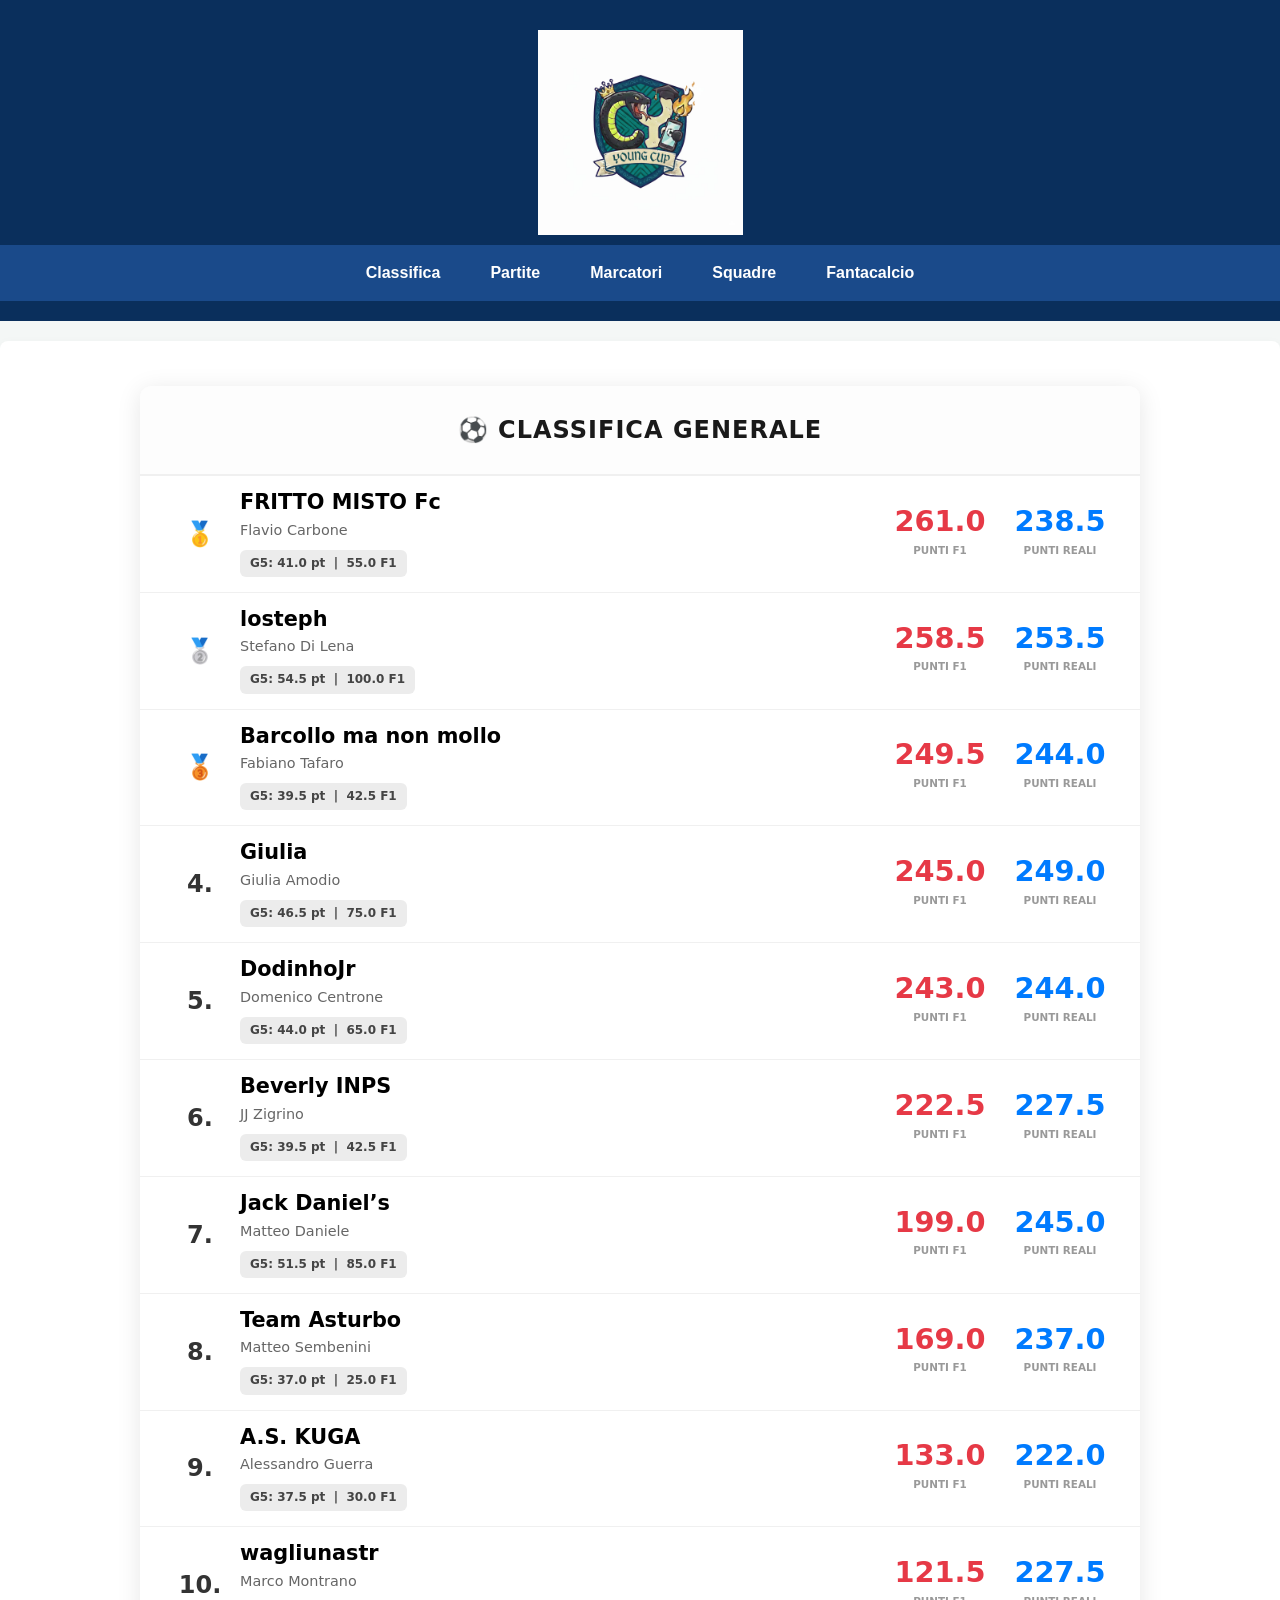
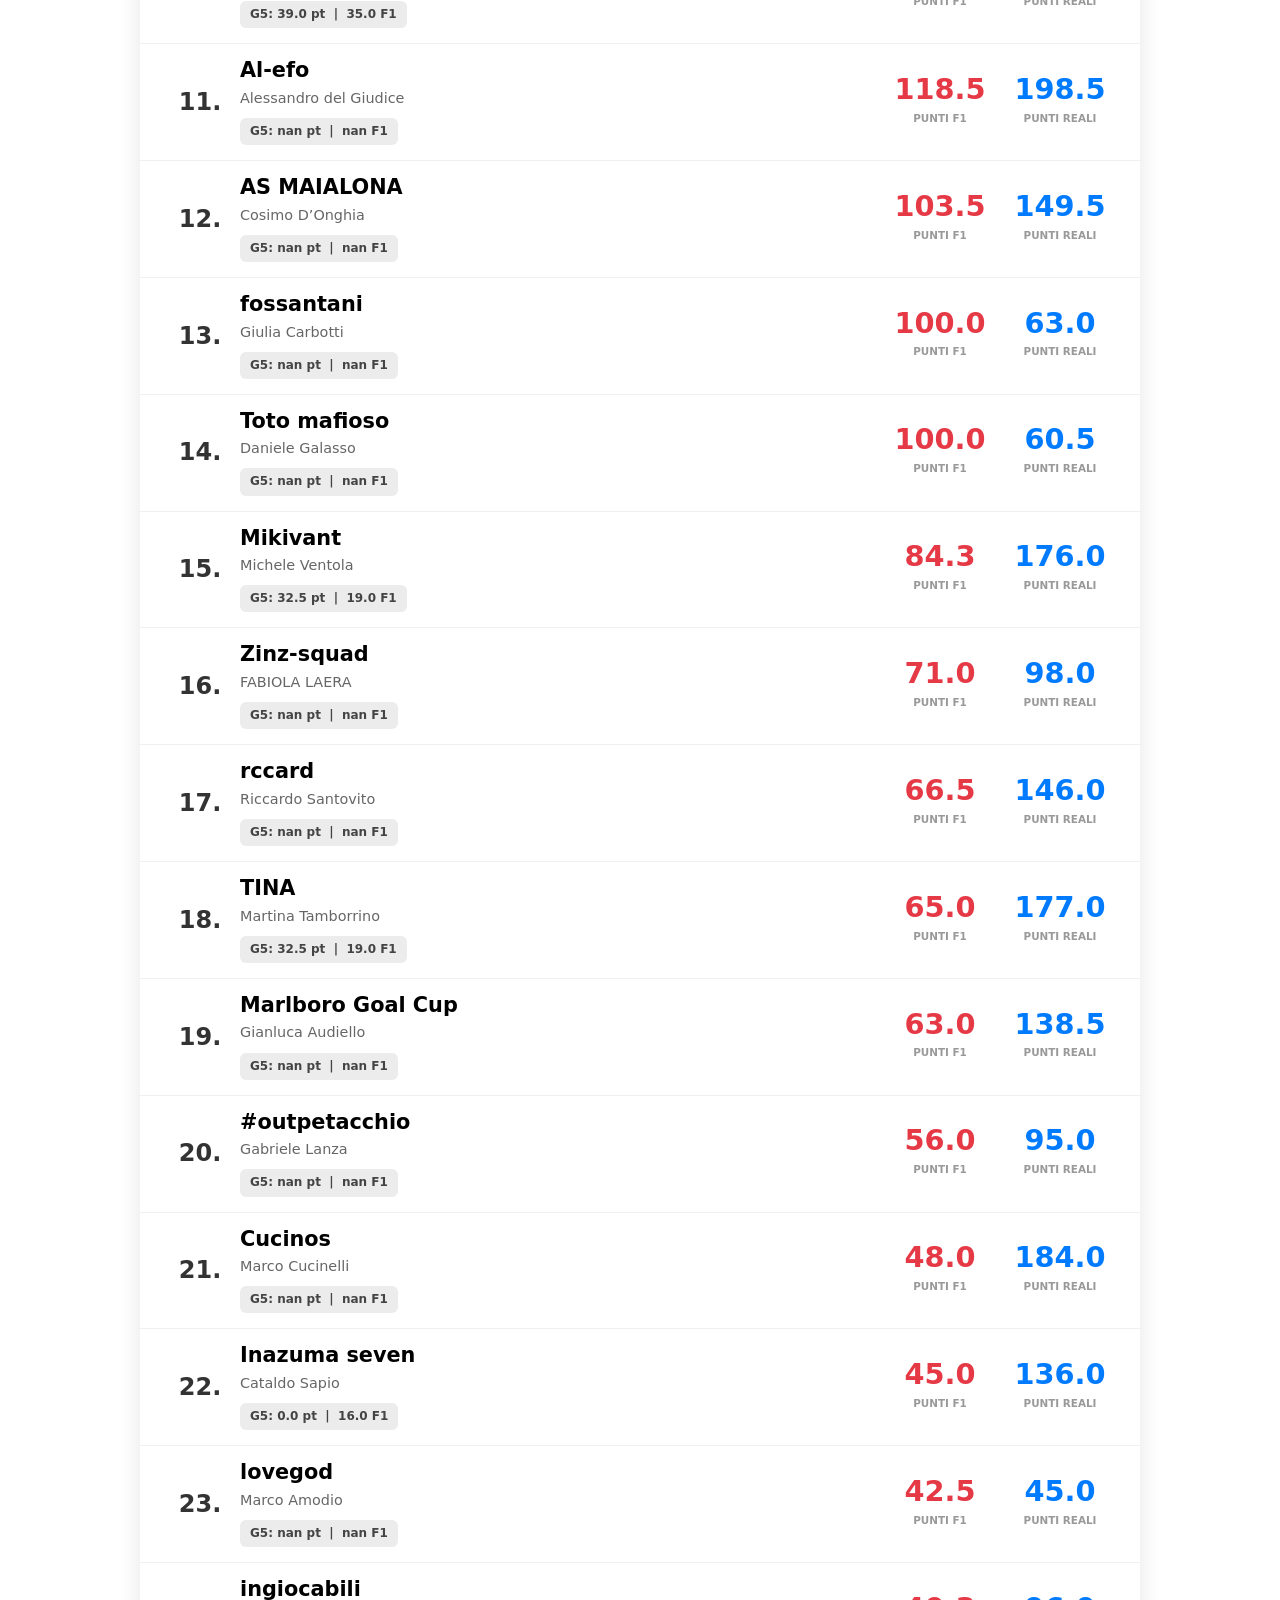
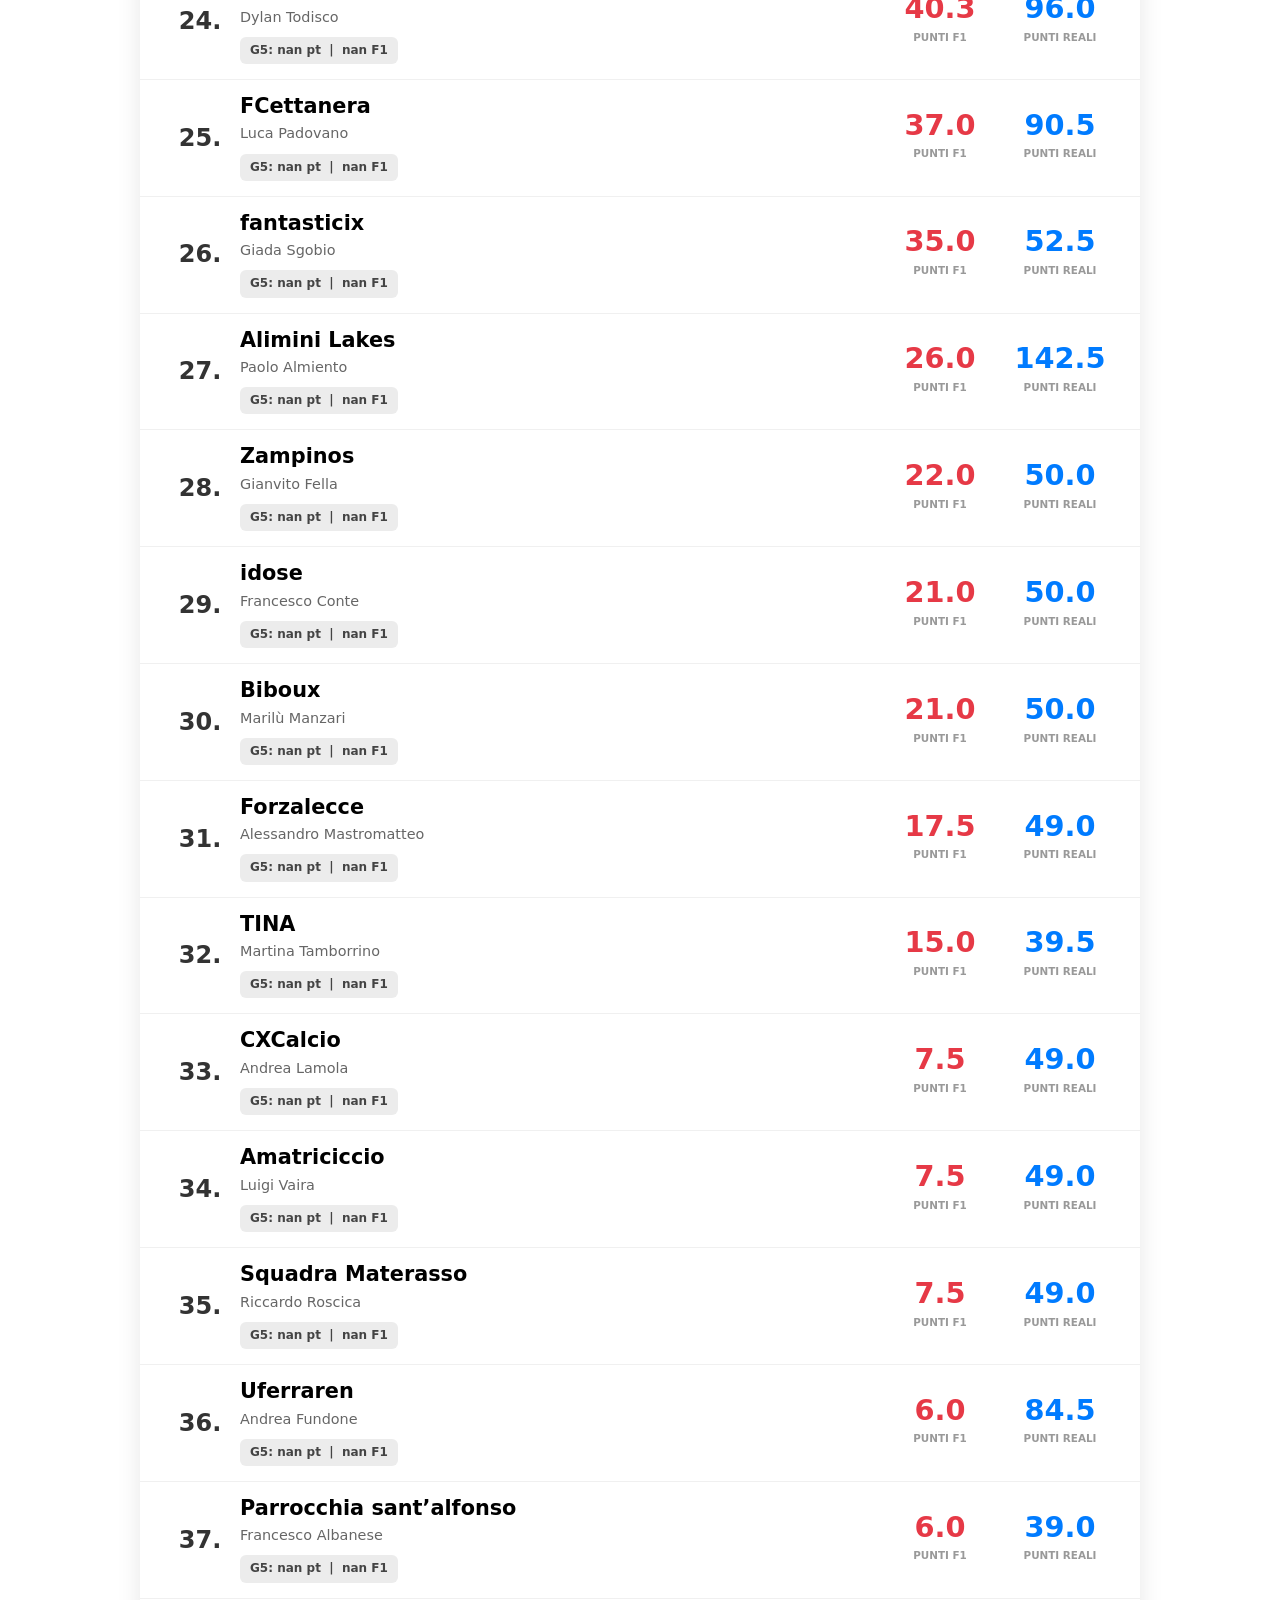
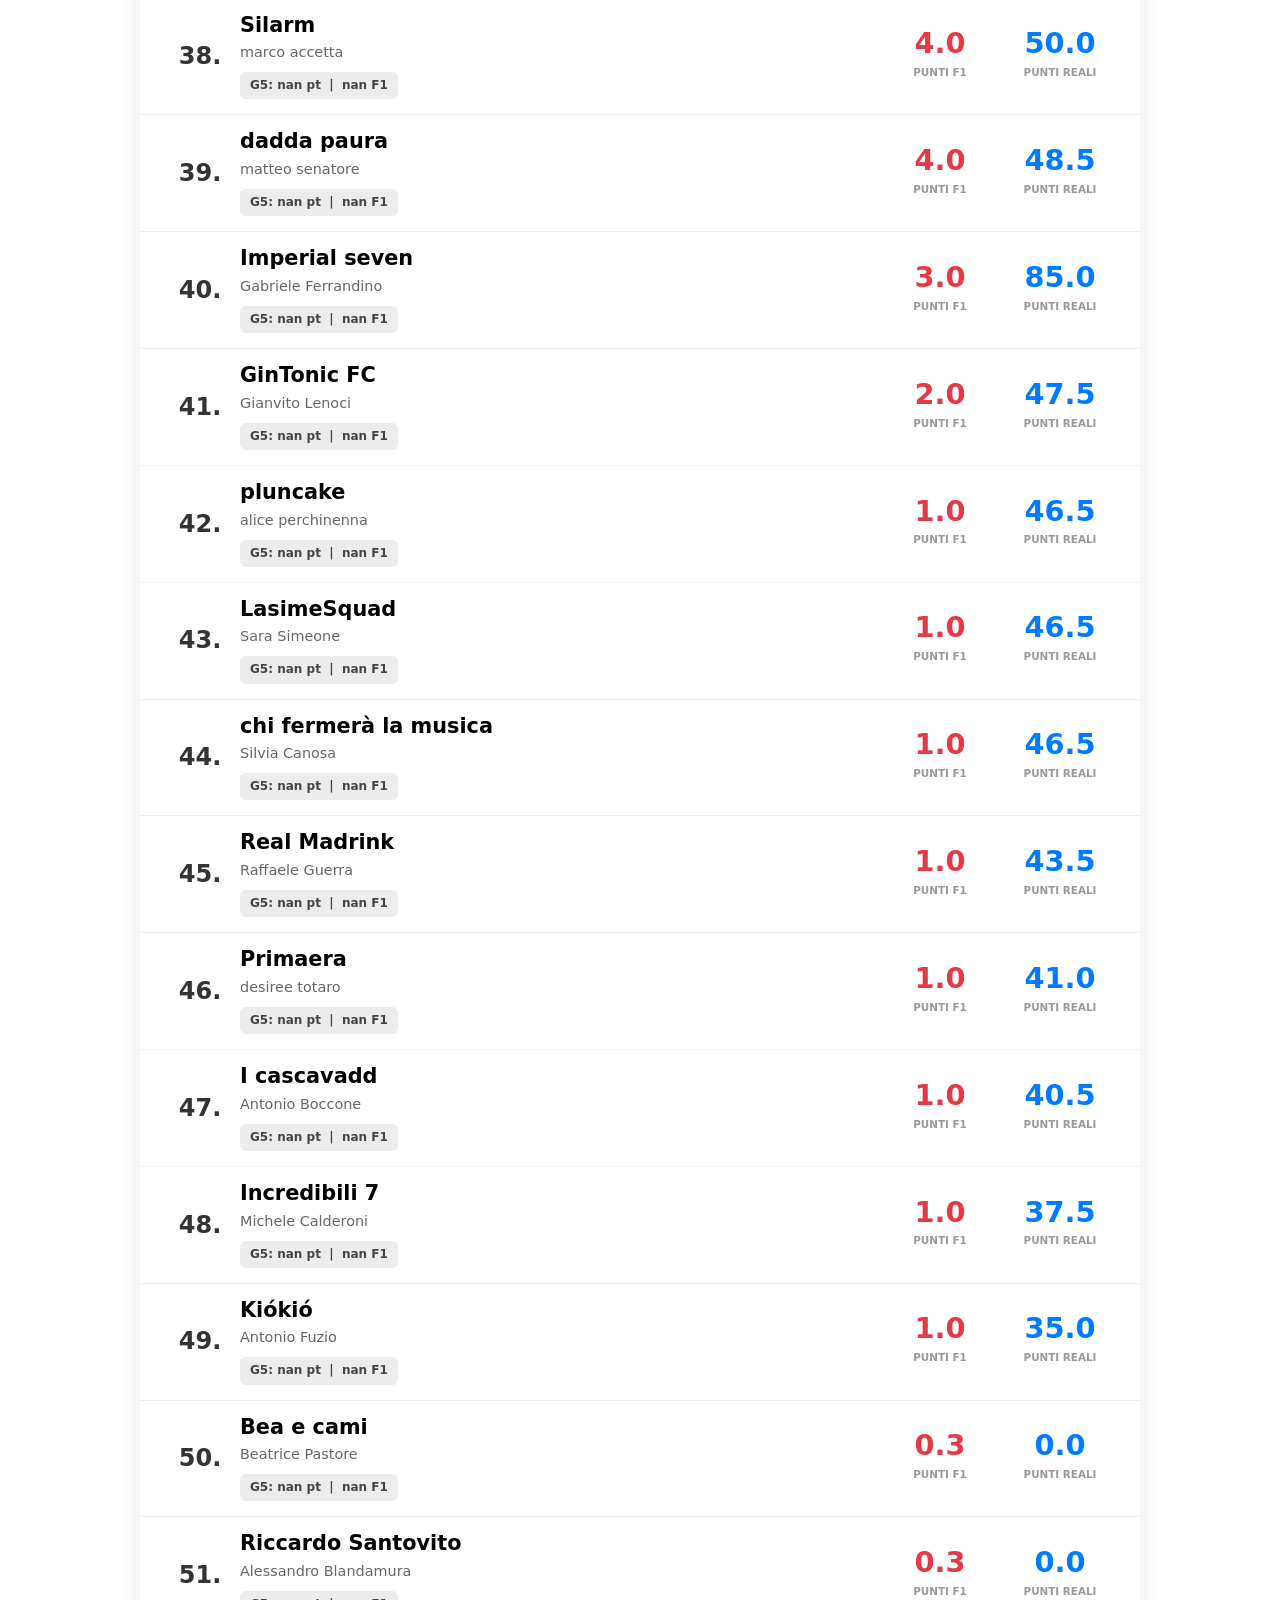
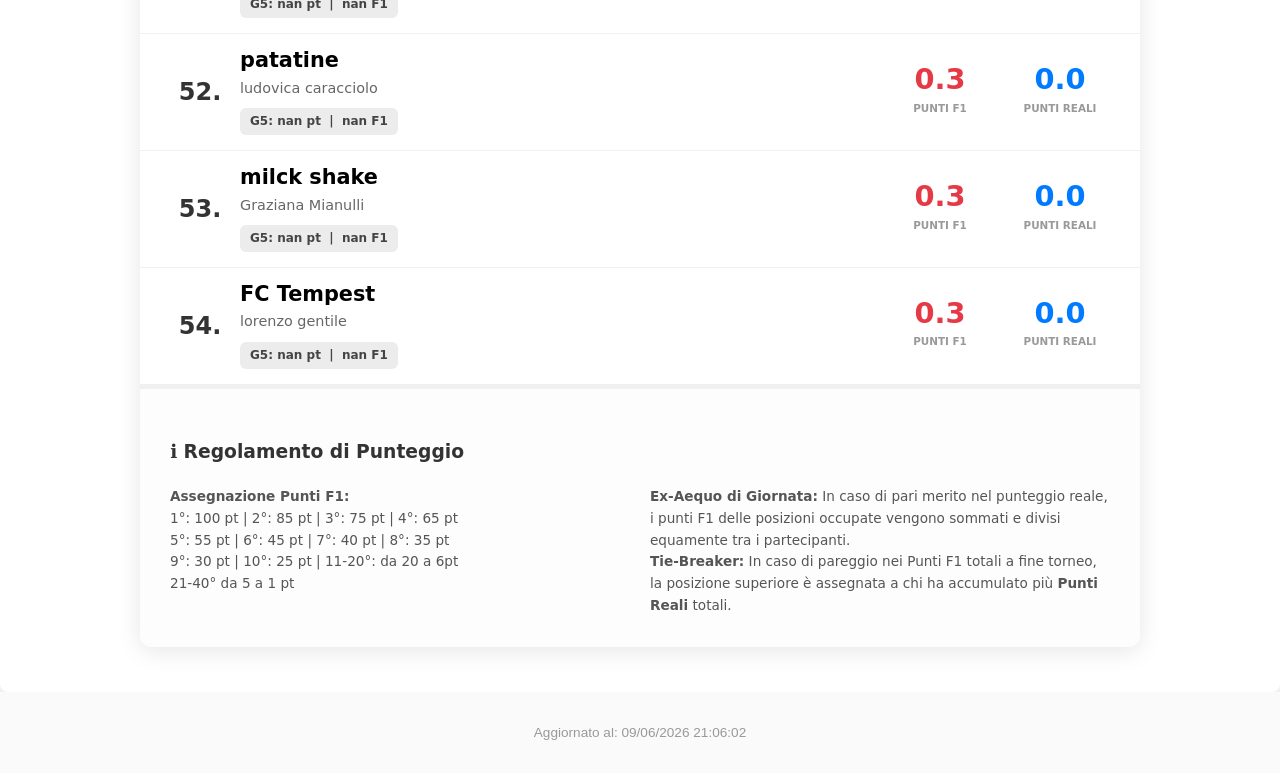
<file: fantacalcio.html>
<!DOCTYPE html>
<html lang="it">
<head>
    <link rel="icon" type="image/jpeg" href="img/logo.jpeg">
    <meta charset="UTF-8">
    <meta name="viewport" content="width=device-width, initial-scale=1.0">
    <title>Classifica Fantacalcio - Young League</title>
    <link rel="stylesheet" href="css/style.css">
    
<style>
    /* Container principale */
    .fanta-container {
        max-width: 1000px; margin: 20px auto; background: #fff;
        border-radius: 12px; box-shadow: 0 4px 25px rgba(0,0,0,0.1);
        overflow: hidden; font-family: 'Segoe UI', system-ui, sans-serif;
    }

    /* IL BINARIO PER LO SCORRIMENTO */
    .fanta-scroll-wrapper {
        width: 100%;
        overflow-x: auto;
        -webkit-overflow-scrolling: touch;
    }

    .fanta-title { text-align: center; padding: 25px; color: #1a1a1a; background: #fdfdfd; border-bottom: 2px solid #f0f0f0; text-transform: uppercase; letter-spacing: 1px; margin: 0; }

    /* Forza la larghezza per non far schiacciare i dati */
    ol.fanta-list { list-style: none; padding: 0; margin: 0; min-width: 700px; }
    .fanta-item { display: flex; align-items: center; padding: 15px 30px; border-bottom: 1px solid #f0f0f0; transition: 0.2s; }
    .fanta-item:hover { background: #f9f9f9; }

    .pos { font-weight: 800; font-size: 1.5em; min-width: 60px; text-align: center; color: #333; }
    .info { flex-grow: 1; padding-left: 10px; }
    .nick { font-weight: 800; color: #000; font-size: 1.3em; line-height: 1.1; }
    .coach { font-size: 0.9em; color: #666; font-weight: 400; margin-top: 2px; display: block; }

    .badge-giornata { display: inline-block; background: #ececec; color: #444; font-size: 0.75em; padding: 4px 10px; border-radius: 6px; font-weight: 700; margin-top: 8px; white-space: nowrap; }

    .scores-container { display: flex; gap: 20px; align-items: center; text-align: center; margin-left: 20px; }
    .score-box { min-width: 100px; }

    .pts-f1-total { font-weight: 900; font-size: 1.8em; color: #e63946; display: block; line-height: 1; }
    .label-f1 { font-size: 0.65em; color: #999; text-transform: uppercase; font-weight: 700; }

    .pts-real-total { font-weight: 900; font-size: 1.8em; color: #007bff; display: block; line-height: 1; }
    .label-real { font-size: 0.65em; color: #999; text-transform: uppercase; font-weight: 700; }

    .fanta-legend { background: #fdfdfd; padding: 30px; border-top: 4px solid #f0f0f0; min-width: 700px; }
    .legend-grid { display: grid; grid-template-columns: 1fr 1fr; gap: 20px; font-size: 0.85em; color: #555; }

    /* Estetica del cursore (barra di scorrimento) */
    .fanta-scroll-wrapper::-webkit-scrollbar { height: 8px; }
    .fanta-scroll-wrapper::-webkit-scrollbar-track { background: #f1f1f1; }
    .fanta-scroll-wrapper::-webkit-scrollbar-thumb { background: #ccc; border-radius: 10px; }

    footer.fanta-footer { text-align: center; padding: 30px; font-size: 0.85em; color: #999; background: #fafafa; }
</style>

</head>
<body>
    <header>
        <div class="container header-content">
            <a href="index.html"><img src="img/logo.jpeg" alt="Logo" class="logo-img"></a>
        </div>
        <nav>
            <a href="index.html">Classifica</a>
            <a href="partite.html">Partite</a>
            <a href="marcatori.html">Marcatori</a>
            <a href="squadre.html">Squadre</a>
            <a href="fantacalcio.html">Fantacalcio</a>
        </nav>
    </header>

    <main>
        <div class="fanta-container">
            <h2 class="fanta-title">⚽ Classifica Generale</h2>

            <div class="fanta-scroll-wrapper">
                <ol class="fanta-list">
                    
            <li class="fanta-item">
                <span class="pos">🥇</span>
                <div class="info">
                    <span class="nick">FRITTO MISTO Fc </span>
                    <span class="coach">Flavio  Carbone </span>
                    <div class="badge-giornata">
                        G5: 41.0 pt &nbsp;|&nbsp; 55.0 F1
                    </div>
                </div>
                <div class="scores-container">
                    <div class="score-box">
                        <span class="pts-f1-total">261.0</span>
                        <span class="label-f1">Punti F1</span>
                    </div>
                    <div class="score-box">
                        <span class="pts-real-total">238.5</span>
                        <span class="label-real">Punti Reali</span>
                    </div>
                </div>
            </li>
        
            <li class="fanta-item">
                <span class="pos">🥈</span>
                <div class="info">
                    <span class="nick">losteph</span>
                    <span class="coach">Stefano Di Lena</span>
                    <div class="badge-giornata">
                        G5: 54.5 pt &nbsp;|&nbsp; 100.0 F1
                    </div>
                </div>
                <div class="scores-container">
                    <div class="score-box">
                        <span class="pts-f1-total">258.5</span>
                        <span class="label-f1">Punti F1</span>
                    </div>
                    <div class="score-box">
                        <span class="pts-real-total">253.5</span>
                        <span class="label-real">Punti Reali</span>
                    </div>
                </div>
            </li>
        
            <li class="fanta-item">
                <span class="pos">🥉</span>
                <div class="info">
                    <span class="nick">Barcollo ma non mollo</span>
                    <span class="coach">Fabiano  Tafaro</span>
                    <div class="badge-giornata">
                        G5: 39.5 pt &nbsp;|&nbsp; 42.5 F1
                    </div>
                </div>
                <div class="scores-container">
                    <div class="score-box">
                        <span class="pts-f1-total">249.5</span>
                        <span class="label-f1">Punti F1</span>
                    </div>
                    <div class="score-box">
                        <span class="pts-real-total">244.0</span>
                        <span class="label-real">Punti Reali</span>
                    </div>
                </div>
            </li>
        
            <li class="fanta-item">
                <span class="pos">4.</span>
                <div class="info">
                    <span class="nick">Giulia </span>
                    <span class="coach">Giulia Amodio</span>
                    <div class="badge-giornata">
                        G5: 46.5 pt &nbsp;|&nbsp; 75.0 F1
                    </div>
                </div>
                <div class="scores-container">
                    <div class="score-box">
                        <span class="pts-f1-total">245.0</span>
                        <span class="label-f1">Punti F1</span>
                    </div>
                    <div class="score-box">
                        <span class="pts-real-total">249.0</span>
                        <span class="label-real">Punti Reali</span>
                    </div>
                </div>
            </li>
        
            <li class="fanta-item">
                <span class="pos">5.</span>
                <div class="info">
                    <span class="nick">DodinhoJr</span>
                    <span class="coach">Domenico Centrone</span>
                    <div class="badge-giornata">
                        G5: 44.0 pt &nbsp;|&nbsp; 65.0 F1
                    </div>
                </div>
                <div class="scores-container">
                    <div class="score-box">
                        <span class="pts-f1-total">243.0</span>
                        <span class="label-f1">Punti F1</span>
                    </div>
                    <div class="score-box">
                        <span class="pts-real-total">244.0</span>
                        <span class="label-real">Punti Reali</span>
                    </div>
                </div>
            </li>
        
            <li class="fanta-item">
                <span class="pos">6.</span>
                <div class="info">
                    <span class="nick">Beverly INPS</span>
                    <span class="coach">JJ Zigrino</span>
                    <div class="badge-giornata">
                        G5: 39.5 pt &nbsp;|&nbsp; 42.5 F1
                    </div>
                </div>
                <div class="scores-container">
                    <div class="score-box">
                        <span class="pts-f1-total">222.5</span>
                        <span class="label-f1">Punti F1</span>
                    </div>
                    <div class="score-box">
                        <span class="pts-real-total">227.5</span>
                        <span class="label-real">Punti Reali</span>
                    </div>
                </div>
            </li>
        
            <li class="fanta-item">
                <span class="pos">7.</span>
                <div class="info">
                    <span class="nick">Jack Daniel’s </span>
                    <span class="coach">Matteo Daniele</span>
                    <div class="badge-giornata">
                        G5: 51.5 pt &nbsp;|&nbsp; 85.0 F1
                    </div>
                </div>
                <div class="scores-container">
                    <div class="score-box">
                        <span class="pts-f1-total">199.0</span>
                        <span class="label-f1">Punti F1</span>
                    </div>
                    <div class="score-box">
                        <span class="pts-real-total">245.0</span>
                        <span class="label-real">Punti Reali</span>
                    </div>
                </div>
            </li>
        
            <li class="fanta-item">
                <span class="pos">8.</span>
                <div class="info">
                    <span class="nick">Team Asturbo</span>
                    <span class="coach">Matteo Sembenini</span>
                    <div class="badge-giornata">
                        G5: 37.0 pt &nbsp;|&nbsp; 25.0 F1
                    </div>
                </div>
                <div class="scores-container">
                    <div class="score-box">
                        <span class="pts-f1-total">169.0</span>
                        <span class="label-f1">Punti F1</span>
                    </div>
                    <div class="score-box">
                        <span class="pts-real-total">237.0</span>
                        <span class="label-real">Punti Reali</span>
                    </div>
                </div>
            </li>
        
            <li class="fanta-item">
                <span class="pos">9.</span>
                <div class="info">
                    <span class="nick">A.S. KUGA</span>
                    <span class="coach">Alessandro  Guerra </span>
                    <div class="badge-giornata">
                        G5: 37.5 pt &nbsp;|&nbsp; 30.0 F1
                    </div>
                </div>
                <div class="scores-container">
                    <div class="score-box">
                        <span class="pts-f1-total">133.0</span>
                        <span class="label-f1">Punti F1</span>
                    </div>
                    <div class="score-box">
                        <span class="pts-real-total">222.0</span>
                        <span class="label-real">Punti Reali</span>
                    </div>
                </div>
            </li>
        
            <li class="fanta-item">
                <span class="pos">10.</span>
                <div class="info">
                    <span class="nick">wagliunastr</span>
                    <span class="coach">Marco Montrano </span>
                    <div class="badge-giornata">
                        G5: 39.0 pt &nbsp;|&nbsp; 35.0 F1
                    </div>
                </div>
                <div class="scores-container">
                    <div class="score-box">
                        <span class="pts-f1-total">121.5</span>
                        <span class="label-f1">Punti F1</span>
                    </div>
                    <div class="score-box">
                        <span class="pts-real-total">227.5</span>
                        <span class="label-real">Punti Reali</span>
                    </div>
                </div>
            </li>
        
            <li class="fanta-item">
                <span class="pos">11.</span>
                <div class="info">
                    <span class="nick">Al-efo</span>
                    <span class="coach">Alessandro del Giudice</span>
                    <div class="badge-giornata">
                        G5: nan pt &nbsp;|&nbsp; nan F1
                    </div>
                </div>
                <div class="scores-container">
                    <div class="score-box">
                        <span class="pts-f1-total">118.5</span>
                        <span class="label-f1">Punti F1</span>
                    </div>
                    <div class="score-box">
                        <span class="pts-real-total">198.5</span>
                        <span class="label-real">Punti Reali</span>
                    </div>
                </div>
            </li>
        
            <li class="fanta-item">
                <span class="pos">12.</span>
                <div class="info">
                    <span class="nick">AS MAIALONA</span>
                    <span class="coach">Cosimo D’Onghia </span>
                    <div class="badge-giornata">
                        G5: nan pt &nbsp;|&nbsp; nan F1
                    </div>
                </div>
                <div class="scores-container">
                    <div class="score-box">
                        <span class="pts-f1-total">103.5</span>
                        <span class="label-f1">Punti F1</span>
                    </div>
                    <div class="score-box">
                        <span class="pts-real-total">149.5</span>
                        <span class="label-real">Punti Reali</span>
                    </div>
                </div>
            </li>
        
            <li class="fanta-item">
                <span class="pos">13.</span>
                <div class="info">
                    <span class="nick">fossantani</span>
                    <span class="coach">Giulia Carbotti </span>
                    <div class="badge-giornata">
                        G5: nan pt &nbsp;|&nbsp; nan F1
                    </div>
                </div>
                <div class="scores-container">
                    <div class="score-box">
                        <span class="pts-f1-total">100.0</span>
                        <span class="label-f1">Punti F1</span>
                    </div>
                    <div class="score-box">
                        <span class="pts-real-total">63.0</span>
                        <span class="label-real">Punti Reali</span>
                    </div>
                </div>
            </li>
        
            <li class="fanta-item">
                <span class="pos">14.</span>
                <div class="info">
                    <span class="nick">Toto mafioso</span>
                    <span class="coach">Daniele Galasso</span>
                    <div class="badge-giornata">
                        G5: nan pt &nbsp;|&nbsp; nan F1
                    </div>
                </div>
                <div class="scores-container">
                    <div class="score-box">
                        <span class="pts-f1-total">100.0</span>
                        <span class="label-f1">Punti F1</span>
                    </div>
                    <div class="score-box">
                        <span class="pts-real-total">60.5</span>
                        <span class="label-real">Punti Reali</span>
                    </div>
                </div>
            </li>
        
            <li class="fanta-item">
                <span class="pos">15.</span>
                <div class="info">
                    <span class="nick">Mikivant </span>
                    <span class="coach">Michele Ventola</span>
                    <div class="badge-giornata">
                        G5: 32.5 pt &nbsp;|&nbsp; 19.0 F1
                    </div>
                </div>
                <div class="scores-container">
                    <div class="score-box">
                        <span class="pts-f1-total">84.3</span>
                        <span class="label-f1">Punti F1</span>
                    </div>
                    <div class="score-box">
                        <span class="pts-real-total">176.0</span>
                        <span class="label-real">Punti Reali</span>
                    </div>
                </div>
            </li>
        
            <li class="fanta-item">
                <span class="pos">16.</span>
                <div class="info">
                    <span class="nick">Zinz-squad</span>
                    <span class="coach">FABIOLA LAERA</span>
                    <div class="badge-giornata">
                        G5: nan pt &nbsp;|&nbsp; nan F1
                    </div>
                </div>
                <div class="scores-container">
                    <div class="score-box">
                        <span class="pts-f1-total">71.0</span>
                        <span class="label-f1">Punti F1</span>
                    </div>
                    <div class="score-box">
                        <span class="pts-real-total">98.0</span>
                        <span class="label-real">Punti Reali</span>
                    </div>
                </div>
            </li>
        
            <li class="fanta-item">
                <span class="pos">17.</span>
                <div class="info">
                    <span class="nick">rccard</span>
                    <span class="coach">Riccardo Santovito</span>
                    <div class="badge-giornata">
                        G5: nan pt &nbsp;|&nbsp; nan F1
                    </div>
                </div>
                <div class="scores-container">
                    <div class="score-box">
                        <span class="pts-f1-total">66.5</span>
                        <span class="label-f1">Punti F1</span>
                    </div>
                    <div class="score-box">
                        <span class="pts-real-total">146.0</span>
                        <span class="label-real">Punti Reali</span>
                    </div>
                </div>
            </li>
        
            <li class="fanta-item">
                <span class="pos">18.</span>
                <div class="info">
                    <span class="nick">TINA</span>
                    <span class="coach">Martina Tamborrino</span>
                    <div class="badge-giornata">
                        G5: 32.5 pt &nbsp;|&nbsp; 19.0 F1
                    </div>
                </div>
                <div class="scores-container">
                    <div class="score-box">
                        <span class="pts-f1-total">65.0</span>
                        <span class="label-f1">Punti F1</span>
                    </div>
                    <div class="score-box">
                        <span class="pts-real-total">177.0</span>
                        <span class="label-real">Punti Reali</span>
                    </div>
                </div>
            </li>
        
            <li class="fanta-item">
                <span class="pos">19.</span>
                <div class="info">
                    <span class="nick">Marlboro Goal Cup</span>
                    <span class="coach">Gianluca Audiello</span>
                    <div class="badge-giornata">
                        G5: nan pt &nbsp;|&nbsp; nan F1
                    </div>
                </div>
                <div class="scores-container">
                    <div class="score-box">
                        <span class="pts-f1-total">63.0</span>
                        <span class="label-f1">Punti F1</span>
                    </div>
                    <div class="score-box">
                        <span class="pts-real-total">138.5</span>
                        <span class="label-real">Punti Reali</span>
                    </div>
                </div>
            </li>
        
            <li class="fanta-item">
                <span class="pos">20.</span>
                <div class="info">
                    <span class="nick">#outpetacchio</span>
                    <span class="coach">Gabriele  Lanza </span>
                    <div class="badge-giornata">
                        G5: nan pt &nbsp;|&nbsp; nan F1
                    </div>
                </div>
                <div class="scores-container">
                    <div class="score-box">
                        <span class="pts-f1-total">56.0</span>
                        <span class="label-f1">Punti F1</span>
                    </div>
                    <div class="score-box">
                        <span class="pts-real-total">95.0</span>
                        <span class="label-real">Punti Reali</span>
                    </div>
                </div>
            </li>
        
            <li class="fanta-item">
                <span class="pos">21.</span>
                <div class="info">
                    <span class="nick">Cucinos </span>
                    <span class="coach">Marco Cucinelli</span>
                    <div class="badge-giornata">
                        G5: nan pt &nbsp;|&nbsp; nan F1
                    </div>
                </div>
                <div class="scores-container">
                    <div class="score-box">
                        <span class="pts-f1-total">48.0</span>
                        <span class="label-f1">Punti F1</span>
                    </div>
                    <div class="score-box">
                        <span class="pts-real-total">184.0</span>
                        <span class="label-real">Punti Reali</span>
                    </div>
                </div>
            </li>
        
            <li class="fanta-item">
                <span class="pos">22.</span>
                <div class="info">
                    <span class="nick">Inazuma seven </span>
                    <span class="coach">Cataldo Sapio</span>
                    <div class="badge-giornata">
                        G5: 0.0 pt &nbsp;|&nbsp; 16.0 F1
                    </div>
                </div>
                <div class="scores-container">
                    <div class="score-box">
                        <span class="pts-f1-total">45.0</span>
                        <span class="label-f1">Punti F1</span>
                    </div>
                    <div class="score-box">
                        <span class="pts-real-total">136.0</span>
                        <span class="label-real">Punti Reali</span>
                    </div>
                </div>
            </li>
        
            <li class="fanta-item">
                <span class="pos">23.</span>
                <div class="info">
                    <span class="nick">lovegod </span>
                    <span class="coach">Marco Amodio</span>
                    <div class="badge-giornata">
                        G5: nan pt &nbsp;|&nbsp; nan F1
                    </div>
                </div>
                <div class="scores-container">
                    <div class="score-box">
                        <span class="pts-f1-total">42.5</span>
                        <span class="label-f1">Punti F1</span>
                    </div>
                    <div class="score-box">
                        <span class="pts-real-total">45.0</span>
                        <span class="label-real">Punti Reali</span>
                    </div>
                </div>
            </li>
        
            <li class="fanta-item">
                <span class="pos">24.</span>
                <div class="info">
                    <span class="nick">ingiocabili</span>
                    <span class="coach">Dylan Todisco</span>
                    <div class="badge-giornata">
                        G5: nan pt &nbsp;|&nbsp; nan F1
                    </div>
                </div>
                <div class="scores-container">
                    <div class="score-box">
                        <span class="pts-f1-total">40.3</span>
                        <span class="label-f1">Punti F1</span>
                    </div>
                    <div class="score-box">
                        <span class="pts-real-total">96.0</span>
                        <span class="label-real">Punti Reali</span>
                    </div>
                </div>
            </li>
        
            <li class="fanta-item">
                <span class="pos">25.</span>
                <div class="info">
                    <span class="nick">FCettanera</span>
                    <span class="coach">Luca Padovano</span>
                    <div class="badge-giornata">
                        G5: nan pt &nbsp;|&nbsp; nan F1
                    </div>
                </div>
                <div class="scores-container">
                    <div class="score-box">
                        <span class="pts-f1-total">37.0</span>
                        <span class="label-f1">Punti F1</span>
                    </div>
                    <div class="score-box">
                        <span class="pts-real-total">90.5</span>
                        <span class="label-real">Punti Reali</span>
                    </div>
                </div>
            </li>
        
            <li class="fanta-item">
                <span class="pos">26.</span>
                <div class="info">
                    <span class="nick">fantasticix</span>
                    <span class="coach">Giada Sgobio</span>
                    <div class="badge-giornata">
                        G5: nan pt &nbsp;|&nbsp; nan F1
                    </div>
                </div>
                <div class="scores-container">
                    <div class="score-box">
                        <span class="pts-f1-total">35.0</span>
                        <span class="label-f1">Punti F1</span>
                    </div>
                    <div class="score-box">
                        <span class="pts-real-total">52.5</span>
                        <span class="label-real">Punti Reali</span>
                    </div>
                </div>
            </li>
        
            <li class="fanta-item">
                <span class="pos">27.</span>
                <div class="info">
                    <span class="nick">Alimini Lakes </span>
                    <span class="coach">Paolo Almiento</span>
                    <div class="badge-giornata">
                        G5: nan pt &nbsp;|&nbsp; nan F1
                    </div>
                </div>
                <div class="scores-container">
                    <div class="score-box">
                        <span class="pts-f1-total">26.0</span>
                        <span class="label-f1">Punti F1</span>
                    </div>
                    <div class="score-box">
                        <span class="pts-real-total">142.5</span>
                        <span class="label-real">Punti Reali</span>
                    </div>
                </div>
            </li>
        
            <li class="fanta-item">
                <span class="pos">28.</span>
                <div class="info">
                    <span class="nick">Zampinos</span>
                    <span class="coach">Gianvito  Fella</span>
                    <div class="badge-giornata">
                        G5: nan pt &nbsp;|&nbsp; nan F1
                    </div>
                </div>
                <div class="scores-container">
                    <div class="score-box">
                        <span class="pts-f1-total">22.0</span>
                        <span class="label-f1">Punti F1</span>
                    </div>
                    <div class="score-box">
                        <span class="pts-real-total">50.0</span>
                        <span class="label-real">Punti Reali</span>
                    </div>
                </div>
            </li>
        
            <li class="fanta-item">
                <span class="pos">29.</span>
                <div class="info">
                    <span class="nick">idose </span>
                    <span class="coach">Francesco  Conte </span>
                    <div class="badge-giornata">
                        G5: nan pt &nbsp;|&nbsp; nan F1
                    </div>
                </div>
                <div class="scores-container">
                    <div class="score-box">
                        <span class="pts-f1-total">21.0</span>
                        <span class="label-f1">Punti F1</span>
                    </div>
                    <div class="score-box">
                        <span class="pts-real-total">50.0</span>
                        <span class="label-real">Punti Reali</span>
                    </div>
                </div>
            </li>
        
            <li class="fanta-item">
                <span class="pos">30.</span>
                <div class="info">
                    <span class="nick">Biboux</span>
                    <span class="coach">Marilù Manzari</span>
                    <div class="badge-giornata">
                        G5: nan pt &nbsp;|&nbsp; nan F1
                    </div>
                </div>
                <div class="scores-container">
                    <div class="score-box">
                        <span class="pts-f1-total">21.0</span>
                        <span class="label-f1">Punti F1</span>
                    </div>
                    <div class="score-box">
                        <span class="pts-real-total">50.0</span>
                        <span class="label-real">Punti Reali</span>
                    </div>
                </div>
            </li>
        
            <li class="fanta-item">
                <span class="pos">31.</span>
                <div class="info">
                    <span class="nick">Forzalecce</span>
                    <span class="coach">Alessandro  Mastromatteo</span>
                    <div class="badge-giornata">
                        G5: nan pt &nbsp;|&nbsp; nan F1
                    </div>
                </div>
                <div class="scores-container">
                    <div class="score-box">
                        <span class="pts-f1-total">17.5</span>
                        <span class="label-f1">Punti F1</span>
                    </div>
                    <div class="score-box">
                        <span class="pts-real-total">49.0</span>
                        <span class="label-real">Punti Reali</span>
                    </div>
                </div>
            </li>
        
            <li class="fanta-item">
                <span class="pos">32.</span>
                <div class="info">
                    <span class="nick">TINA</span>
                    <span class="coach">Martina  Tamborrino</span>
                    <div class="badge-giornata">
                        G5: nan pt &nbsp;|&nbsp; nan F1
                    </div>
                </div>
                <div class="scores-container">
                    <div class="score-box">
                        <span class="pts-f1-total">15.0</span>
                        <span class="label-f1">Punti F1</span>
                    </div>
                    <div class="score-box">
                        <span class="pts-real-total">39.5</span>
                        <span class="label-real">Punti Reali</span>
                    </div>
                </div>
            </li>
        
            <li class="fanta-item">
                <span class="pos">33.</span>
                <div class="info">
                    <span class="nick">CXCalcio</span>
                    <span class="coach">Andrea Lamola</span>
                    <div class="badge-giornata">
                        G5: nan pt &nbsp;|&nbsp; nan F1
                    </div>
                </div>
                <div class="scores-container">
                    <div class="score-box">
                        <span class="pts-f1-total">7.5</span>
                        <span class="label-f1">Punti F1</span>
                    </div>
                    <div class="score-box">
                        <span class="pts-real-total">49.0</span>
                        <span class="label-real">Punti Reali</span>
                    </div>
                </div>
            </li>
        
            <li class="fanta-item">
                <span class="pos">34.</span>
                <div class="info">
                    <span class="nick">Amatriciccio</span>
                    <span class="coach">Luigi Vaira</span>
                    <div class="badge-giornata">
                        G5: nan pt &nbsp;|&nbsp; nan F1
                    </div>
                </div>
                <div class="scores-container">
                    <div class="score-box">
                        <span class="pts-f1-total">7.5</span>
                        <span class="label-f1">Punti F1</span>
                    </div>
                    <div class="score-box">
                        <span class="pts-real-total">49.0</span>
                        <span class="label-real">Punti Reali</span>
                    </div>
                </div>
            </li>
        
            <li class="fanta-item">
                <span class="pos">35.</span>
                <div class="info">
                    <span class="nick">Squadra Materasso</span>
                    <span class="coach">Riccardo Roscica</span>
                    <div class="badge-giornata">
                        G5: nan pt &nbsp;|&nbsp; nan F1
                    </div>
                </div>
                <div class="scores-container">
                    <div class="score-box">
                        <span class="pts-f1-total">7.5</span>
                        <span class="label-f1">Punti F1</span>
                    </div>
                    <div class="score-box">
                        <span class="pts-real-total">49.0</span>
                        <span class="label-real">Punti Reali</span>
                    </div>
                </div>
            </li>
        
            <li class="fanta-item">
                <span class="pos">36.</span>
                <div class="info">
                    <span class="nick">Uferraren</span>
                    <span class="coach">Andrea Fundone </span>
                    <div class="badge-giornata">
                        G5: nan pt &nbsp;|&nbsp; nan F1
                    </div>
                </div>
                <div class="scores-container">
                    <div class="score-box">
                        <span class="pts-f1-total">6.0</span>
                        <span class="label-f1">Punti F1</span>
                    </div>
                    <div class="score-box">
                        <span class="pts-real-total">84.5</span>
                        <span class="label-real">Punti Reali</span>
                    </div>
                </div>
            </li>
        
            <li class="fanta-item">
                <span class="pos">37.</span>
                <div class="info">
                    <span class="nick">Parrocchia sant’alfonso</span>
                    <span class="coach">Francesco Albanese</span>
                    <div class="badge-giornata">
                        G5: nan pt &nbsp;|&nbsp; nan F1
                    </div>
                </div>
                <div class="scores-container">
                    <div class="score-box">
                        <span class="pts-f1-total">6.0</span>
                        <span class="label-f1">Punti F1</span>
                    </div>
                    <div class="score-box">
                        <span class="pts-real-total">39.0</span>
                        <span class="label-real">Punti Reali</span>
                    </div>
                </div>
            </li>
        
            <li class="fanta-item">
                <span class="pos">38.</span>
                <div class="info">
                    <span class="nick">Silarm</span>
                    <span class="coach">marco  accetta</span>
                    <div class="badge-giornata">
                        G5: nan pt &nbsp;|&nbsp; nan F1
                    </div>
                </div>
                <div class="scores-container">
                    <div class="score-box">
                        <span class="pts-f1-total">4.0</span>
                        <span class="label-f1">Punti F1</span>
                    </div>
                    <div class="score-box">
                        <span class="pts-real-total">50.0</span>
                        <span class="label-real">Punti Reali</span>
                    </div>
                </div>
            </li>
        
            <li class="fanta-item">
                <span class="pos">39.</span>
                <div class="info">
                    <span class="nick">dadda paura</span>
                    <span class="coach">matteo senatore</span>
                    <div class="badge-giornata">
                        G5: nan pt &nbsp;|&nbsp; nan F1
                    </div>
                </div>
                <div class="scores-container">
                    <div class="score-box">
                        <span class="pts-f1-total">4.0</span>
                        <span class="label-f1">Punti F1</span>
                    </div>
                    <div class="score-box">
                        <span class="pts-real-total">48.5</span>
                        <span class="label-real">Punti Reali</span>
                    </div>
                </div>
            </li>
        
            <li class="fanta-item">
                <span class="pos">40.</span>
                <div class="info">
                    <span class="nick">Imperial seven</span>
                    <span class="coach">Gabriele Ferrandino</span>
                    <div class="badge-giornata">
                        G5: nan pt &nbsp;|&nbsp; nan F1
                    </div>
                </div>
                <div class="scores-container">
                    <div class="score-box">
                        <span class="pts-f1-total">3.0</span>
                        <span class="label-f1">Punti F1</span>
                    </div>
                    <div class="score-box">
                        <span class="pts-real-total">85.0</span>
                        <span class="label-real">Punti Reali</span>
                    </div>
                </div>
            </li>
        
            <li class="fanta-item">
                <span class="pos">41.</span>
                <div class="info">
                    <span class="nick">GinTonic FC</span>
                    <span class="coach">Gianvito Lenoci</span>
                    <div class="badge-giornata">
                        G5: nan pt &nbsp;|&nbsp; nan F1
                    </div>
                </div>
                <div class="scores-container">
                    <div class="score-box">
                        <span class="pts-f1-total">2.0</span>
                        <span class="label-f1">Punti F1</span>
                    </div>
                    <div class="score-box">
                        <span class="pts-real-total">47.5</span>
                        <span class="label-real">Punti Reali</span>
                    </div>
                </div>
            </li>
        
            <li class="fanta-item">
                <span class="pos">42.</span>
                <div class="info">
                    <span class="nick">pluncake </span>
                    <span class="coach">alice perchinenna</span>
                    <div class="badge-giornata">
                        G5: nan pt &nbsp;|&nbsp; nan F1
                    </div>
                </div>
                <div class="scores-container">
                    <div class="score-box">
                        <span class="pts-f1-total">1.0</span>
                        <span class="label-f1">Punti F1</span>
                    </div>
                    <div class="score-box">
                        <span class="pts-real-total">46.5</span>
                        <span class="label-real">Punti Reali</span>
                    </div>
                </div>
            </li>
        
            <li class="fanta-item">
                <span class="pos">43.</span>
                <div class="info">
                    <span class="nick">LasimeSquad</span>
                    <span class="coach">Sara Simeone </span>
                    <div class="badge-giornata">
                        G5: nan pt &nbsp;|&nbsp; nan F1
                    </div>
                </div>
                <div class="scores-container">
                    <div class="score-box">
                        <span class="pts-f1-total">1.0</span>
                        <span class="label-f1">Punti F1</span>
                    </div>
                    <div class="score-box">
                        <span class="pts-real-total">46.5</span>
                        <span class="label-real">Punti Reali</span>
                    </div>
                </div>
            </li>
        
            <li class="fanta-item">
                <span class="pos">44.</span>
                <div class="info">
                    <span class="nick">chi fermerà la musica </span>
                    <span class="coach">Silvia Canosa</span>
                    <div class="badge-giornata">
                        G5: nan pt &nbsp;|&nbsp; nan F1
                    </div>
                </div>
                <div class="scores-container">
                    <div class="score-box">
                        <span class="pts-f1-total">1.0</span>
                        <span class="label-f1">Punti F1</span>
                    </div>
                    <div class="score-box">
                        <span class="pts-real-total">46.5</span>
                        <span class="label-real">Punti Reali</span>
                    </div>
                </div>
            </li>
        
            <li class="fanta-item">
                <span class="pos">45.</span>
                <div class="info">
                    <span class="nick">Real Madrink</span>
                    <span class="coach">Raffaele Guerra</span>
                    <div class="badge-giornata">
                        G5: nan pt &nbsp;|&nbsp; nan F1
                    </div>
                </div>
                <div class="scores-container">
                    <div class="score-box">
                        <span class="pts-f1-total">1.0</span>
                        <span class="label-f1">Punti F1</span>
                    </div>
                    <div class="score-box">
                        <span class="pts-real-total">43.5</span>
                        <span class="label-real">Punti Reali</span>
                    </div>
                </div>
            </li>
        
            <li class="fanta-item">
                <span class="pos">46.</span>
                <div class="info">
                    <span class="nick">Primaera</span>
                    <span class="coach">desiree totaro </span>
                    <div class="badge-giornata">
                        G5: nan pt &nbsp;|&nbsp; nan F1
                    </div>
                </div>
                <div class="scores-container">
                    <div class="score-box">
                        <span class="pts-f1-total">1.0</span>
                        <span class="label-f1">Punti F1</span>
                    </div>
                    <div class="score-box">
                        <span class="pts-real-total">41.0</span>
                        <span class="label-real">Punti Reali</span>
                    </div>
                </div>
            </li>
        
            <li class="fanta-item">
                <span class="pos">47.</span>
                <div class="info">
                    <span class="nick">I cascavadd</span>
                    <span class="coach">Antonio  Boccone</span>
                    <div class="badge-giornata">
                        G5: nan pt &nbsp;|&nbsp; nan F1
                    </div>
                </div>
                <div class="scores-container">
                    <div class="score-box">
                        <span class="pts-f1-total">1.0</span>
                        <span class="label-f1">Punti F1</span>
                    </div>
                    <div class="score-box">
                        <span class="pts-real-total">40.5</span>
                        <span class="label-real">Punti Reali</span>
                    </div>
                </div>
            </li>
        
            <li class="fanta-item">
                <span class="pos">48.</span>
                <div class="info">
                    <span class="nick">Incredibili 7</span>
                    <span class="coach">Michele  Calderoni </span>
                    <div class="badge-giornata">
                        G5: nan pt &nbsp;|&nbsp; nan F1
                    </div>
                </div>
                <div class="scores-container">
                    <div class="score-box">
                        <span class="pts-f1-total">1.0</span>
                        <span class="label-f1">Punti F1</span>
                    </div>
                    <div class="score-box">
                        <span class="pts-real-total">37.5</span>
                        <span class="label-real">Punti Reali</span>
                    </div>
                </div>
            </li>
        
            <li class="fanta-item">
                <span class="pos">49.</span>
                <div class="info">
                    <span class="nick">Kiókió</span>
                    <span class="coach">Antonio Fuzio</span>
                    <div class="badge-giornata">
                        G5: nan pt &nbsp;|&nbsp; nan F1
                    </div>
                </div>
                <div class="scores-container">
                    <div class="score-box">
                        <span class="pts-f1-total">1.0</span>
                        <span class="label-f1">Punti F1</span>
                    </div>
                    <div class="score-box">
                        <span class="pts-real-total">35.0</span>
                        <span class="label-real">Punti Reali</span>
                    </div>
                </div>
            </li>
        
            <li class="fanta-item">
                <span class="pos">50.</span>
                <div class="info">
                    <span class="nick">Bea e cami </span>
                    <span class="coach">Beatrice Pastore</span>
                    <div class="badge-giornata">
                        G5: nan pt &nbsp;|&nbsp; nan F1
                    </div>
                </div>
                <div class="scores-container">
                    <div class="score-box">
                        <span class="pts-f1-total">0.3</span>
                        <span class="label-f1">Punti F1</span>
                    </div>
                    <div class="score-box">
                        <span class="pts-real-total">0.0</span>
                        <span class="label-real">Punti Reali</span>
                    </div>
                </div>
            </li>
        
            <li class="fanta-item">
                <span class="pos">51.</span>
                <div class="info">
                    <span class="nick">Riccardo Santovito </span>
                    <span class="coach">Alessandro  Blandamura </span>
                    <div class="badge-giornata">
                        G5: nan pt &nbsp;|&nbsp; nan F1
                    </div>
                </div>
                <div class="scores-container">
                    <div class="score-box">
                        <span class="pts-f1-total">0.3</span>
                        <span class="label-f1">Punti F1</span>
                    </div>
                    <div class="score-box">
                        <span class="pts-real-total">0.0</span>
                        <span class="label-real">Punti Reali</span>
                    </div>
                </div>
            </li>
        
            <li class="fanta-item">
                <span class="pos">52.</span>
                <div class="info">
                    <span class="nick">patatine</span>
                    <span class="coach">ludovica  caracciolo </span>
                    <div class="badge-giornata">
                        G5: nan pt &nbsp;|&nbsp; nan F1
                    </div>
                </div>
                <div class="scores-container">
                    <div class="score-box">
                        <span class="pts-f1-total">0.3</span>
                        <span class="label-f1">Punti F1</span>
                    </div>
                    <div class="score-box">
                        <span class="pts-real-total">0.0</span>
                        <span class="label-real">Punti Reali</span>
                    </div>
                </div>
            </li>
        
            <li class="fanta-item">
                <span class="pos">53.</span>
                <div class="info">
                    <span class="nick">milck shake</span>
                    <span class="coach">Graziana Mianulli</span>
                    <div class="badge-giornata">
                        G5: nan pt &nbsp;|&nbsp; nan F1
                    </div>
                </div>
                <div class="scores-container">
                    <div class="score-box">
                        <span class="pts-f1-total">0.3</span>
                        <span class="label-f1">Punti F1</span>
                    </div>
                    <div class="score-box">
                        <span class="pts-real-total">0.0</span>
                        <span class="label-real">Punti Reali</span>
                    </div>
                </div>
            </li>
        
            <li class="fanta-item">
                <span class="pos">54.</span>
                <div class="info">
                    <span class="nick">FC Tempest</span>
                    <span class="coach">lorenzo  gentile </span>
                    <div class="badge-giornata">
                        G5: nan pt &nbsp;|&nbsp; nan F1
                    </div>
                </div>
                <div class="scores-container">
                    <div class="score-box">
                        <span class="pts-f1-total">0.3</span>
                        <span class="label-f1">Punti F1</span>
                    </div>
                    <div class="score-box">
                        <span class="pts-real-total">0.0</span>
                        <span class="label-real">Punti Reali</span>
                    </div>
                </div>
            </li>
        
                </ol>
                
    <div class="fanta-legend">
        <h3>ℹ️ Regolamento di Punteggio</h3>
        <div class="legend-grid">
            <div class="legend-item">
                <b>Assegnazione Punti F1:</b><br>
                1°: 100 pt | 2°: 85 pt | 3°: 75 pt | 4°: 65 pt<br>
                5°: 55 pt | 6°: 45 pt | 7°: 40 pt | 8°: 35 pt<br>
                9°: 30 pt | 10°: 25 pt | 11-20°: da 20 a 6pt<br>
                21-40° da 5 a 1 pt
            </div>
            <div class="legend-item">
                <b>Ex-Aequo di Giornata:</b> In caso di pari merito nel punteggio reale, i punti F1 delle posizioni occupate vengono sommati e divisi equamente tra i partecipanti.<br>
                <b>Tie-Breaker:</b> In caso di pareggio nei Punti F1 totali a fine torneo, la posizione superiore è assegnata a chi ha accumulato più <b>Punti Reali</b> totali.
            </div>
        </div>
    </div>
    
            </div>
            </div>
    </main>

    <footer class="fanta-footer">
        Aggiornato al: 09/06/2026 21:06:02
    </footer>
</body>
</html>
</file>
<file: css/style.css>
/* Impostazioni Globali */
body {
    font-family: -apple-system, BlinkMacSystemFont, "Segoe UI", Roboto, Helvetica, Arial, sans-serif;
    background-color: #f4f7f6;
    color: #333;
    margin: 0;
    line-height: 1.6;
}

/* Contenitore principale per centrare il contenuto */
.container {
    max-width: 1000px;
    margin: 0 auto;
    padding: 0 15px;
}

/* Header e Navigazione */
header {
    background-color: #0a2f5c;
    color: #ffffff;
    padding: 20px 0;
    margin-bottom: 20px;
}

header h1 {
    text-align: center;
    margin: 0;
    font-size: 2.5em;
}

nav {
    display: flex;
    justify-content: center;
    background-color: #1a4a8a;
}

nav a {
    color: #ffffff;
    text-decoration: none;
    padding: 15px 25px;
    font-weight: bold;
    transition: background-color 0.3s ease;
}

nav a:hover {
    background-color: #2c6bc9;
}

/* Contenuto principale */
main {
    background-color: #ffffff;
    padding: 25px;
    border-radius: 8px;
    box-shadow: 0 4px 12px rgba(0, 0, 0, 0.05);
}

h2 {
    color: #0a2f5c;
    border-bottom: 2px solid #f0f0f0;
    padding-bottom: 10px;
}

/* Stile Tabelle (Classifica e Marcatori) */
table {
    width: 100%;
    border-collapse: collapse;
    margin-top: 20px;
}

table thead th {
    background-color: #f8f8f8;
    color: #555;
    text-align: left;
    padding: 12px 15px;
    font-size: 0.9em;
    text-transform: uppercase;
}

table tbody tr:nth-child(even) {
    background-color: #fcfcfc;
}

table tbody tr:hover {
    background-color: #f1f1f1;
}

table tbody td {
    padding: 12px 15px;
    border-bottom: 1px solid #f0f0f0;
}

/* Colonne "Punti" e "Gol" in grassetto */
table tbody td:nth-child(3) {
    font-weight: bold;
}
/* Per Classifica Marcatori (il Gol è la 4a colonna) */
#tabella-marcatori tbody td:nth-child(4) {
    font-weight: bold;
}

/* --- Stile Pagina Partite (Aggiornato) --- */
.match-list h3 {
    color: #1a4a8a;
    font-size: 1.2em;
    margin-top: 30px;
}

.match {
    display: flex;
    justify-content: space-between;
    align-items: center;
    border: 1px solid #eee;
    padding: 15px;
    margin-bottom: 10px;
    border-radius: 5px;
}

.match-info {
    display: grid;
    grid-template-columns: 2fr 1fr 2fr; /* 2 parti squadra, 1 parte risultato */
    align-items: center;
    flex-grow: 1; /* Occupa lo spazio disponibile */
}

.match-squadra {
    font-weight: bold;
}

.match-risultato {
    text-align: center;
    font-size: 1.2em;
    font-weight: bold;
    color: #0a2f5c;
}

.match-datetime {
    display: flex;
    flex-direction: column;
    align-items: flex-end; /* Spinge tutto a destra */
    justify-content: center;
    min-width: 100px;
    padding-left: 10px;
    border-left: 1px solid #eee;
}

.match-campo {
    font-size: 0.75em; /* Un po' più piccolo della data */
    font-weight: bold;
    color: #ce2b2b; /* Proviamo un colore diverso, tipo rosso, per vedere se appare! */
    margin-bottom: 2px;
    white-space: nowrap; /* Evita che il nome del campo vada a capo male */
}
/* --- Fine Blocco Partite --- */


/* Stile Pagina Squadre */
#elenco-squadre {
    display: grid;
    grid-template-columns: repeat(auto-fit, minmax(300px, 1fr));
    gap: 20px;
}

.squadra-card {
    border: 1px solid #e0e0e0;
    border-radius: 8px;
    overflow: hidden;
    box-shadow: 0 2px 5px rgba(0, 0, 0, 0.05);
}

.squadra-card h3 {
    background-color: #f9f9f9;
    padding: 15px 20px;
    margin: 0;
    border-bottom: 1px solid #e0e0e0;
}

.squadra-card ul {
    list-style: none;
    padding: 0 20px 20px 20px;
    margin: 0;
}

.squadra-card li {
    padding: 10px 0;
    border-bottom: 1px dotted #eee;
}

.squadra-card li em {
    color: #555;
    font-style: italic;
    float: right;
}

/* Stile per la sezione Presidente nella card squadra */
.presidente-box {
    background-color: #f0f4f8; /* Un azzurro molto chiaro */
    padding: 10px 15px;
    /* border-left: 4px solid #0a2f5c;  Barretta laterale blu scuro */
    margin: 10px 15px;
    border-radius: 4px;
    display: flex;
    justify-content: space-between;
    align-items: center;
}

.label-presidente {
    font-size: 0.8em;
    text-transform: uppercase;
    color: #0a2f5c;
    font-weight: bold;
}

.nome-presidente {
    font-weight: 600;
    color: #333;
}

.rosa-header {
    padding: 10px 20px 0 20px;
    font-size: 0.9em;
    font-weight: bold;
    color: #777;
    text-transform: uppercase;
    letter-spacing: 1px;
}

/* Stile Legenda Classifica */
.legenda {
    margin-top: 30px;
    padding-top: 20px;
    border-top: 2px solid #f0f0f0;
    font-size: 0.9em;
    color: #444;
}
.legenda h3 {
    margin-top: 0;
    color: #1a4a8a;
    font-size: 1.2em;
}
.legenda p {
    margin: 8px 0;
}
.legenda p strong {
    color: #0a2f5c;
    min-width: 35px;
    display: inline-block;
}

/* Stile per il Logo nell'Header */
.header-content {
    display: flex;
    align-items: center;
    justify-content: center;
    gap: 15px; /* Spazio tra logo e titolo */
    padding-bottom: 10px;
}


.logo-img {
    max-height: 205px !important;
    width: auto !important;
    display: block !important;
    margin: 0 auto !important;
}

.header-content {
    padding: 10px 0; /* Riduce lo spazio verticale ora che non c'è il testo */
    display: block;  /* Cambiato da flex a block per centratura semplice */
    text-align: center;
}
/*
.logo-img {
    max-height: 45px; // Regola l'altezza come preferisci 
    width: auto;
    object-fit: contain;
    border-radius: 50%; // Rende il logo circolare se l'immagine è quadrata 
} 
*/ 

@media (max-width: 600px) {
    .header-content {
        flex-direction: column;
    }
}

/* Allineamento specifico per i loghi nelle partite */
.match-team {
    display: flex;
    align-items: center;
    gap: 10px;
    font-weight: bold;
}

.team-casa {
    justify-content: flex-end; /* Nome a sinistra, logo a destra (vicino al risultato) */
    text-align: right;
}

.team-ospite {
    justify-content: flex-start; /* Logo a sinistra, nome a destra (vicino al risultato) */
    text-align: left;
}

/* Stile per la scritta shootout sotto il risultato */
.shootout-info {
    font-size: 0.7em;
    color: #e67e22;
    font-weight: normal;
    margin-top: 4px;
    white-space: nowrap;
}

/* Assicuriamoci che i mini-logo siano consistenti ovunque */
.mini-logo {
    width: 28px;
    height: 28px;
    object-fit: contain;
    flex-shrink: 0;
}


/* Container per logo + nome nelle tabelle */
.tabella-squadra-logo {
    display: flex;
    align-items: center;
    gap: 10px;
}

/* Logo piccolissimo per Classifica e Marcatori */
.mini-logo {
    width: 28px;
    height: 28px;
    object-fit: contain;
    flex-shrink: 0;
    border-radius: 0; /* Opzionale: li rende tondi */
    background: transparent;  
}

/* Header della card squadra */
.squadra-header-logo {
    display: flex;
    align-items: center;
    padding: 20px;
    gap: 20px;
    background: #f8f9fa;
    border-bottom: 1px solid #eee;
}

/* Logo medio per la card squadra */
.logo-squadra-card {
    width: 45px;
    height: 45px;
    object-fit: contain;
    border-radius: 0;
    padding: 2px;
}

.squadra-header-logo h3 {
    margin: 0;
    border: none;
    padding: 0;
}

/* Aumenta leggermente i loghi solo nella sezione Partite */
.match-team .mini-logo {
    width: 50px;  /* Prima era 18px, ora è un po' più visibile */
    height: 50px;
}



/* Box che contiene Presidente e Vice */
.dirigenza-box {
    background-color: #f0f4f8;
    padding: 10px 15px;
    margin: 10px 15px;
    border-left: 4px solid #0a2f5c;
    border-radius: 4px;
    display: flex; /* Mette etichetta e nomi sulla stessa riga */
    justify-content: space-between;
    align-items: center;
    flex-wrap: wrap; /* Se i nomi sono lunghi, vanno a capo bene */
    gap: 10px;
}

.label-ruolo {
    font-size: 0.75em;
    text-transform: uppercase;
    color: #0a2f5c;
    font-weight: bold;
}

.nome-ruolo {
    font-size: 0.9em;
    font-weight: 600;
    color: #333;
    text-align: right;
}




.playoff-label {
    font-size: 0.7em;
    font-weight: bold;
    color: #d4af37; /* Colore oro per i playoff */
    text-transform: uppercase;
    margin-top: 5px;
}

/* Opzionale: un bordo dorato per la card della partita playoff */
.match[data-fase="playoff"] {
    border: 1px solid #d4af37;
    background-color: #fffdf0;
}




/* --- INIZIO STILI RESPONSIVE PER MOBILE --- */

@media (max-width: 600px) {

    /* Riduci i titoli per non occupare troppo spazio */
    header h1 {
        font-size: 1.8em;
    }
    h2 {
        font-size: 1.4em;
    }
    
    /* Riduci il padding generale */
    .container {
        padding: 0 10px;
    }
    main {
        padding: 15px;
    }

    /* Menu di navigazione: impila i link verticalmente */
    nav {
        flex-direction: column;
    }
    nav a {
        text-align: center;
        padding: 12px 15px;
        border-bottom: 1px solid #0a2f5c; /* Separa i link */
    }
    nav a:last-child {
        border-bottom: none;
    }
    

    /* ----- LA PARTE PIÙ IMPORTANTE: Le Tabelle ----- */
    /* Le tabelle (Classifica e Marcatori) sono troppo larghe.
      Le forziamo a diventare un blocco che permette lo scroll
      orizzontale solo se necessario. 
    */
    table {
        display: block;
        overflow-x: auto; /* Permette lo scroll orizzontale */
        white-space: nowrap; /* Impedisce al testo di andare a capo */
    }
    table thead th,
    table tbody td {
        white-space: nowrap; /* Mantiene il contenuto delle celle su una riga */
    }

    /* Layout delle Partite: impila tutto */
    .match {
        flex-direction: column;
        align-items: stretch; /* Fai in modo che gli elementi si allarghino */
    }
    .match-info {
        grid-template-columns: 1fr; /* Una sola colonna */
        gap: 10px;
    }
    .match-squadra {
        text-align: center !important; /* Centra le squadre (l'!important serve per sovrascrivere lo stile inline) */
    }

    .match-team {
        justify-content: center !important;
        text-align: center !important;
        flex-direction: row !important; /* Logo a sinistra, nome a destra per tutti */
    }
    
    .team-casa, .team-ospite {
        justify-content: center !important;
        text-align: center !important;
    }

    .match-risultato {
        font-size: 1.5em; /* Un po' più grande per risaltare */
        margin: 5px 0;
        background: #f0f4f8; /* Un leggero sfondo per separare i nomi */
        padding: 5px;
        border-radius: 4px;
    }
    
    .match-datetime {
        /* Resetta il blocco data/ora */
        width: 100%;
        text-align: center;
        border-left: none;
        border-top: 1px solid #f0f0f0;
        padding-top: 10px;
        margin-top: 10px;
        min-width: 0;
        align-items: center;
    }

    /* Layout Squadre: forza una singola colonna */
    #elenco-squadre {
        grid-template-columns: 1fr;
    }
    
    /* Rendi la legenda più compatta */
    .legenda p {
        font-size: 0.85em;
    }
}
/* --- FINE STILI RESPONSIVE PER MOBILE --- */
</file>
